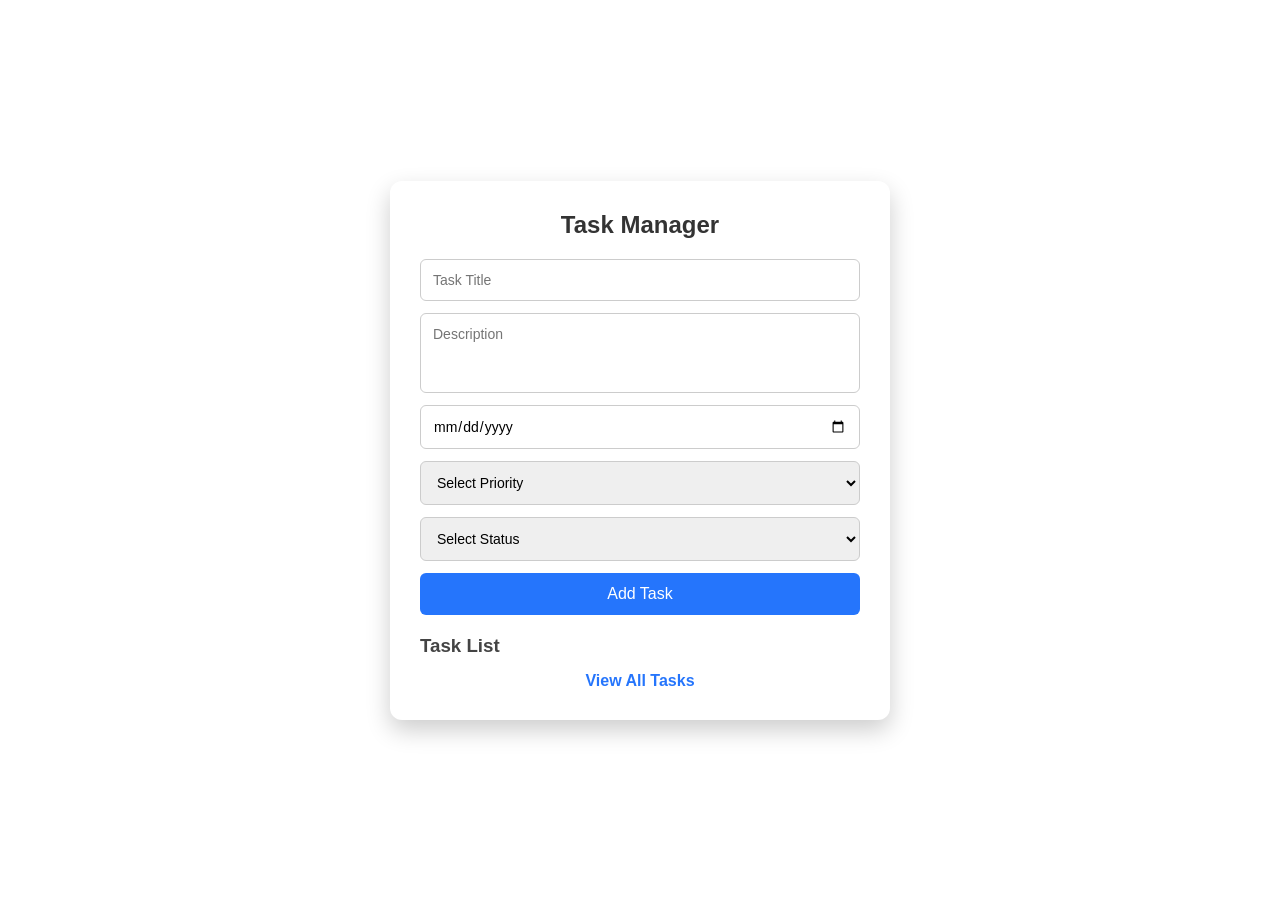
<file: assessment/Task_Management/index.html>
<!DOCTYPE html>
<html lang="en">
<head>
    <meta charset="UTF-8">
    <meta name="viewport" content="width=device-width, initial-scale=1.0">
    <title>Task Manager</title>
    <link rel="stylesheet" href="style.css">
</head>
<body>
 

    <div class="container">

        <h2>Task Manager</h2>

        <form id="taskForm">

            <input type="text" id="title" placeholder="Task Title">
            <textarea id="desc" placeholder="Description"></textarea>
        
            <input type="date" id="date">
            <select id="priority">
                <option value="">Select Priority</option>
                <option>High</option>
                <option>Medium</option>
                <option>Low</option>
            </select>

            <select id="status">
                <option value="">Select Status</option>
                <option>To Do</option>
                <option>In Progress</option>
                <option>Done</option>
            </select>

            <button type="submit">Add Task</button>

        </form>

        <p id="message"></p>

        <h3>Task List</h3>

        <ul id="taskList"></ul>

        <a href="view.html">View All Tasks</a>

    </div>

<script src="index.js"></script>
</body>
</html>
</file>
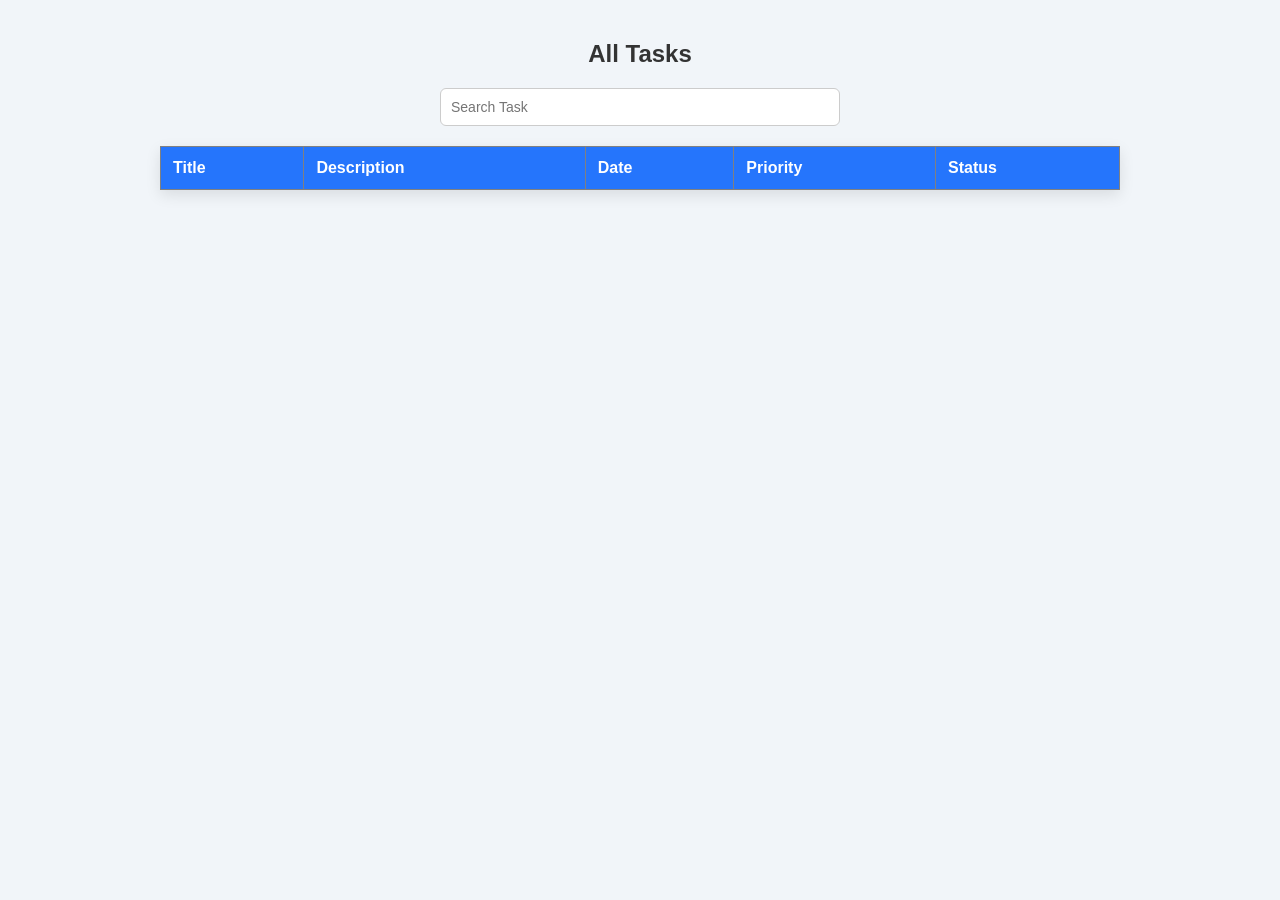
<file: assessment/Task_Management/view.html>
<!DOCTYPE html>
<html lang="en">
<head>
    <meta charset="UTF-8">
    <meta name="viewport" content="width=device-width, initial-scale=1.0">
    <title>Document</title>
    <link rel="stylesheet" href="view.css">
</head>
<body>
    
    <h2>All Tasks</h2>

    <input type="text" id="search" placeholder="Search Task">

    <table border="1">

        <thead>

            <tr>
                <th>Title</th>
                <th>Description</th>
                <th>Date</th>
                <th>Priority</th>
                <th>Status</th>
            </tr>

        </thead>

        <tbody id="tableData"></tbody>

    </table>

    <script>

        let tasks=JSON.parse(localStorage.getItem("tasks"))||[]

        let table=document.getElementById("tableData")

        function display(data)
        {

            table.innerHTML=""

            data.forEach(task=>{

            table.innerHTML+=`

            <tr>
            <td>${task.title}</td>
            <td>${task.desc}</td>
            <td>${task.date}</td>
            <td>${task.priority}</td>
            <td>${task.status}</td>
            </tr> `

            })

        }

            display(tasks)

            document.getElementById("search").addEventListener("input",function(){

            let value=this.value.toLowerCase()

            let filtered=tasks.filter(t=>t.title.toLowerCase().includes(value))

            display(filtered)

        })

    </script>

</body>
</html>
</file>
<file: assessment/Task_Management/style.css>
*{
margin:0;
padding:0;
box-sizing:border-box;
font-family:Arial, Helvetica, sans-serif;
}

body{
min-height:100vh;
display:flex;
justify-content:center;
align-items:center;
}

.container{
background:white;
width:500px;
padding:30px;
border-radius:12px;
box-shadow:0 10px 25px rgba(0,0,0,0.2);
}

h2{
text-align:center;
margin-bottom:20px;
color:#333;
}

form{
display:flex;
flex-direction:column;
gap:12px;
}

input, textarea, select{
padding:12px;
border:1px solid #ccc;
border-radius:6px;
font-size:14px;
transition:0.3s;
}

input:focus, textarea:focus, select:focus{
outline:none;
border-color:#2575fc;
box-shadow:0 0 5px rgba(37,117,252,0.4);
}

textarea{
resize:none;
height:80px;
}

button{
padding:12px;
border:none;
border-radius:6px;
background:#2575fc;
color:white;
font-size:16px;
cursor:pointer;
transition:0.3s;
}

button:hover{
background:#1b5ed6;
}

#message{
text-align:center;
margin-top:10px;
font-weight:bold;
color:green;
}

h3{
margin-top:20px;
margin-bottom:10px;
color:#444;
}

ul{
list-style:none;
}

li{
background:#f8f9ff;
padding:12px;
margin-bottom:10px;
border-radius:6px;
box-shadow:0 2px 5px rgba(0,0,0,0.1);
}

li b{
color:#2575fc;
}

.edit{
background:#ff9800;
border:none;
padding:6px 10px;
border-radius:4px;
color:white;
cursor:pointer;
margin-top:5px;
}

.delete{
background:#e53935;
border:none;
padding:6px 10px;
border-radius:4px;
color:white;
cursor:pointer;
margin-top:5px;
}

.edit:hover{
background:#e68900;
}

.delete:hover{
background:#c62828;
}

a{
display:block;
text-align:center;
margin-top:15px;
text-decoration:none;
color:#2575fc;
font-weight:bold;
}

a:hover{
text-decoration:underline;
}

/* Mobile Responsive */

@media(max-width:600px){

.container{
width:90%;
padding:20px;
}

button{
font-size:14px;
}

}
</file>
<file: assessment/Task_Management/view.css>
*{
margin:0;
padding:0;
box-sizing:border-box;
font-family:Arial, Helvetica, sans-serif;
}

body{
background:#f1f5f9;
display:flex;
flex-direction:column;
align-items:center;
padding:40px;
}



h2{
margin-bottom:20px;
color:#333;
}


#search{
width:400px;
padding:10px;
margin-bottom:20px;
border:1px solid #ccc;
border-radius:6px;
font-size:14px;
}

table{
width:80%;
border-collapse:collapse;
background:white;
box-shadow:0 5px 15px rgba(0,0,0,0.1);
}



th{
background:#2575fc;
color:white;
padding:12px;
text-align:left;
}



td{
padding:10px;
border-bottom:1px solid #ddd;
}

tr:nth-child(even){
background:#f8f9ff;
}



tr:hover{
background:#e9f0ff;
}



@media(max-width:700px){

table{
width:100%;
font-size:12px;
}

#search{
width:90%;
}

}
</file>
